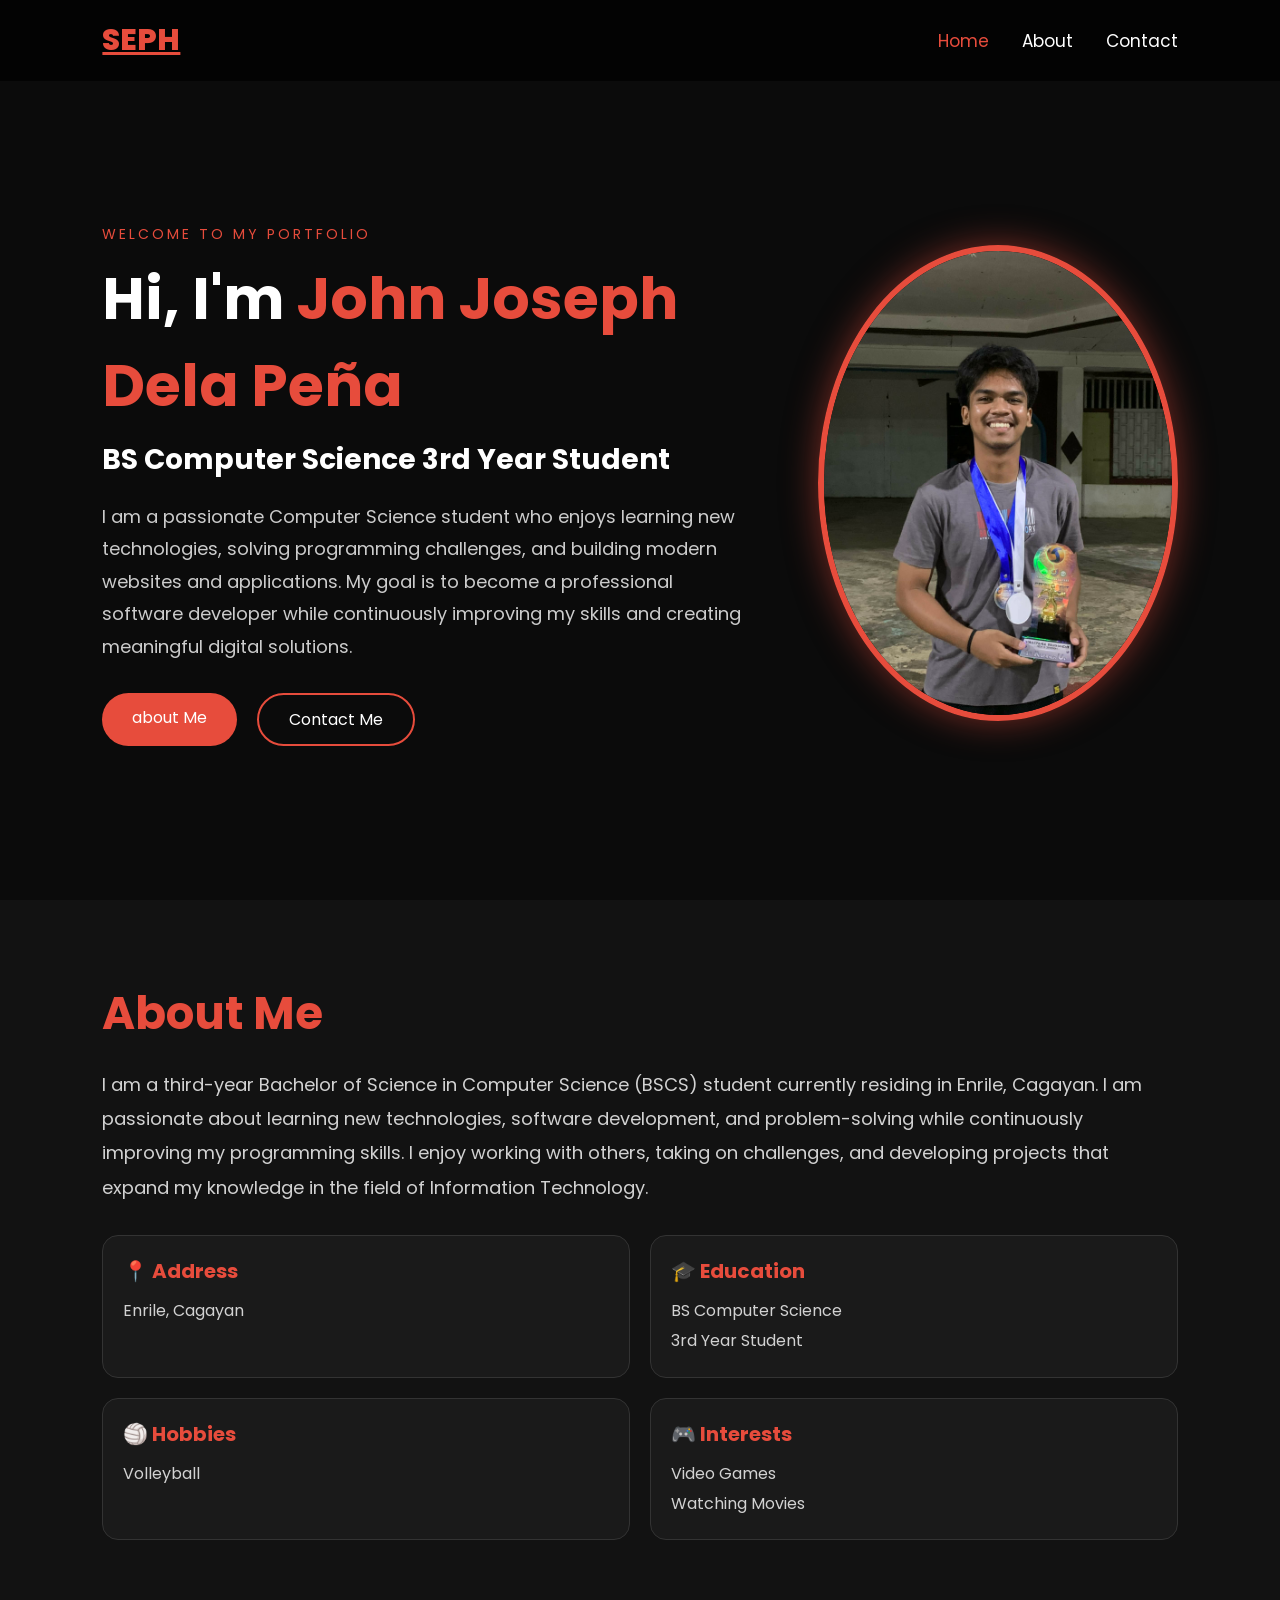
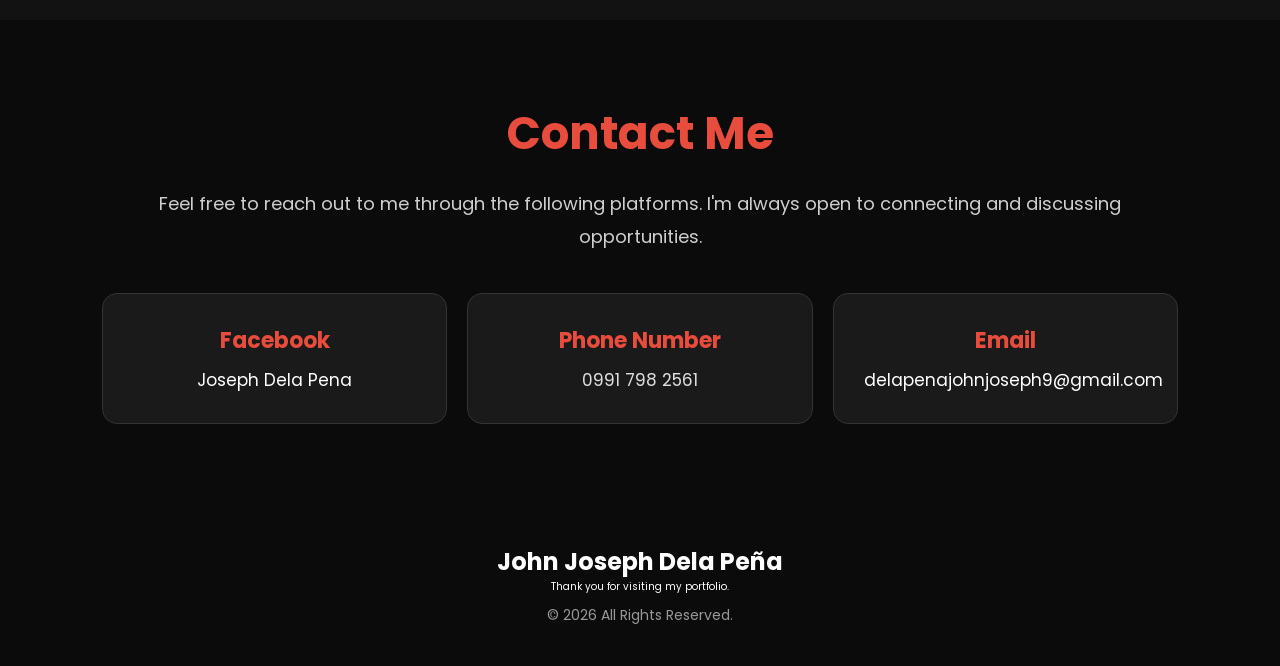
<file: index.html>
<!DOCTYPE html>
<html lang="en">

<head>
    <meta charset="UTF-8">
    <meta name="viewport" content="width=device-width, initial-scale=1.0">
    <title>John Joseph Dela Peña | Portfolio</title>

    
    <link href="https://fonts.googleapis.com/css2?family=Poppins:wght@300;400;500;600;700;800&display=swap"
        rel="stylesheet">

    
    <link rel="stylesheet" href="style.css">
</head>

<body>

    
    <header>

        <a href="#" class="logo">SEPH</a>

        <input type="checkbox" id="menu-toggle">

        <label for="menu-toggle" class="menu-icon">
            ☰
        </label>

        <nav>

            <a href="#home" class="active">Home</a>

            <a href="#about">About</a>

            <a href="#contact">Contact</a>

        </nav>

    </header>

    <section class="hero" id="home">

        <div class="hero-content">

            <p class="welcome">
                WELCOME TO MY PORTFOLIO
            </p>

            <h1>
                Hi, I'm
                <span>John Joseph Dela Peña</span>
            </h1>

            <h3>
                BS Computer Science 3rd Year Student
            </h3>

            <p class="hero-text">

                I am a passionate Computer Science student who enjoys learning
                new technologies, solving programming challenges, and building
                modern websites and applications.

                My goal is to become a professional software developer while
                continuously improving my skills and creating meaningful
                digital solutions.

            </p>

            <div class="hero-buttons">

                <a href="#about" class="btn">
                    about Me
                </a>

                <a href="#contacts.html" class="btn-outline">
                    Contact Me
                </a>

            </div>

        </div>

        <div class="hero-image">


            <img src="profile.jpg" alt="Profile">

        </div>

    </section>

    <section class="about" id="about">

        <div class="about-container">

            <div class="about-content">

                <h2>About Me</h2>

                <p>

                    I am a third-year Bachelor of Science in Computer Science
                    (BSCS) student currently residing in Enrile, Cagayan.

                    I am passionate about learning new technologies, software
                    development, and problem-solving while continuously
                    improving my programming skills.

                    I enjoy working with others, taking on challenges, and
                    developing projects that expand my knowledge in the field
                    of Information Technology.

                </p>

                <div class="cards">

                    <div class="card">

                        <h3>📍 Address</h3>

                        <p>
                            Enrile, Cagayan
                        </p>

                    </div>

                    <div class="card">

                        <h3>🎓 Education</h3>

                        <p>
                            BS Computer Science
                            <br>
                            3rd Year Student
                        </p>

                    </div>

                    <div class="card">

                        <h3>🏐 Hobbies</h3>

                        <p>
                            Volleyball
                        </p>

                    </div>

                    <div class="card">

                        <h3>🎮 Interests</h3>

                        <p>
                            Video Games
                            <br>
                            Watching Movies
                        </p>

                    </div>

                </div>

            </div>

        </div>

    </section>

    <section class="contact" id="contact">

    <div class="contact-container">

        <h2>Contact Me</h2>

        <p class="contact-text">
            Feel free to reach out to me through the following platforms.
            I'm always open to connecting and discussing opportunities.
        </p>

        <div class="contact-cards">

            <div class="contact-card">
                    <h3> Facebook</h3>
                <p>
                 <a href="https://www.facebook.com/share/19ujkTXkFx/" target="_blank">
                     Joseph Dela Pena
                 </a>
                </p>
            </div>

            <div class="contact-card">
                <h3>Phone Number</h3>
                <p>0991 798 2561</p>
            </div>

            <div class="contact-card">
                <h3> Email</h3>
                <p>
                    <a href="mailto:delapenajohnjoseph9@gmail.com">
                        delapenajohnjoseph9@gmail.com
                    </a>
                </p>
            </div>
        </div>

    </div>

</section>


    <footer>

        <h3>John Joseph Dela Peña</h3>

        <p>
            Thank you for visiting my portfolio.
        </p>

        <p class="copyright">
            © 2026 All Rights Reserved.
        </p>

    </footer>

</body>

</html>
</file>
<file: style.css>
*{margin:0;padding:0;box-sizing:border-box;font-family:'Poppins',sans-serif}
html{font-size:62.5%;scroll-behavior:smooth}
body{background:#0b0b0b;color:#fff;overflow-x:hidden}
header{position:fixed;top:0;left:0;width:100%;display:flex;justify-content:space-between;align-items:center;padding:18px 8%;background:rgba(0,0,0,.65);backdrop-filter:blur(10px);z-index:1000}
.logo{font-size:3rem;color:#e74c3c;font-weight:800}
nav a{color:#fff;text-decoration:none;margin-left:3rem;font-size:1.7rem}
nav a:hover,.active{color:#e74c3c}
#menu-toggle{display:none}.menu-icon{display:none;font-size:3rem;color:#fff;cursor:pointer}
.hero{min-height:100vh;padding:12rem 8% 5rem;display:flex;align-items:center;justify-content:space-between;gap:6rem}
.hero-content{flex:1}.welcome{color:#e74c3c;letter-spacing:3px;font-size:1.4rem}
.hero h1{font-size:5.8rem;margin:1rem 0}.hero span{color:#e74c3c}.hero h3{font-size:2.8rem}
.hero-text{font-size:1.8rem;color:#ccc;line-height:1.8;max-width:650px;margin:2rem 0}
.hero-image img{width:360px;border-radius:50%;border:6px solid #e74c3c;box-shadow:0 0 35px rgba(231,76,60,.5)}
.hero-buttons{display:flex;gap:2rem;margin-top:3rem}
.btn,.btn-outline{text-decoration:none;padding:1.2rem 3rem;border-radius:40px;font-size:1.6rem;transition:.3s}
.btn{background:#e74c3c;color:#fff}.btn:hover{background:#fff;color:#e74c3c}
.btn-outline{border:2px solid #e74c3c;color:#fff}.btn-outline:hover{background:#e74c3c}
.about{padding:8rem 8%;background:#121212}
.about-container{display:flex;gap:5rem;align-items:center;max-width:1200px;margin:auto}
.about-image img{width:320px;border-radius:20px;box-shadow:0 0 25px rgba(231,76,60,.35)}
.about-content h2{font-size:4.5rem;color:#e74c3c;margin-bottom:2rem}
.about-content p{font-size:1.8rem;color:#d2d2d2;line-height:1.9}
.cards{display:grid;grid-template-columns:repeat(2,1fr);gap:2rem;margin-top:3rem}
.card{background:#1a1a1a;padding:2rem;border-radius:16px;border:1px solid #333;transition:.3s}
.card:hover{transform:translateY(-6px);border-color:#e74c3c}
.card h3{font-size:2rem;color:#e74c3c;margin-bottom:1rem}.card p{font-size:1.6rem}
footer{text-align:center;padding:4rem 2rem;background:#0b0b0b}
footer h3{font-size:2.4rem}.copyright{margin-top:1rem;color:#999;font-size:1.4rem}
@media(max-width:900px){
.menu-icon{display:block}
nav{display:none;position:absolute;top:100%;right:5%;background:#1a1a1a;border-radius:12px;padding:1rem}
nav a{display:block;margin:1.5rem}
#menu-toggle:checked~nav{display:block}
.hero,.about-container{flex-direction:column;text-align:center}
.hero-image img,.about-image img{width:260px}
.cards{grid-template-columns:1fr}
.hero h1{font-size:4.2rem}
}
/* CONTACT SECTION */

.contact{
    padding: 8rem 8%;
    background: #0b0b0b;
}

.contact-container{
    max-width: 1100px;
    margin: auto;
    text-align: center;
}

.contact-container h2{
    font-size: 4.5rem;
    color: #e74c3c;
    margin-bottom: 2rem;
}

.contact-text{
    font-size: 1.8rem;
    color: #cfcfcf;
    margin-bottom: 4rem;
    line-height: 1.8;
}

.contact-cards{
    display: grid;
    grid-template-columns: repeat(auto-fit, minmax(250px,1fr));
    gap: 2rem;
}

.contact-card{
    background: #1a1a1a;
    padding: 3rem;
    border-radius: 15px;
    border: 1px solid #333;
    transition: .3s ease;
}

.contact-card:hover{
    transform: translateY(-8px);
    border-color: #e74c3c;
    box-shadow: 0 0 20px rgba(231,76,60,.35);
}

.contact-card h3{
    font-size: 2.2rem;
    color: #e74c3c;
    margin-bottom: 1rem;
}

.contact-card p{
    font-size: 1.7rem;
    color: #ddd;
}
.contact-card a{
    color: #fff;
    text-decoration: none;
}

.contact-card a:hover{
    color: #e74c3c;
}
</file>
